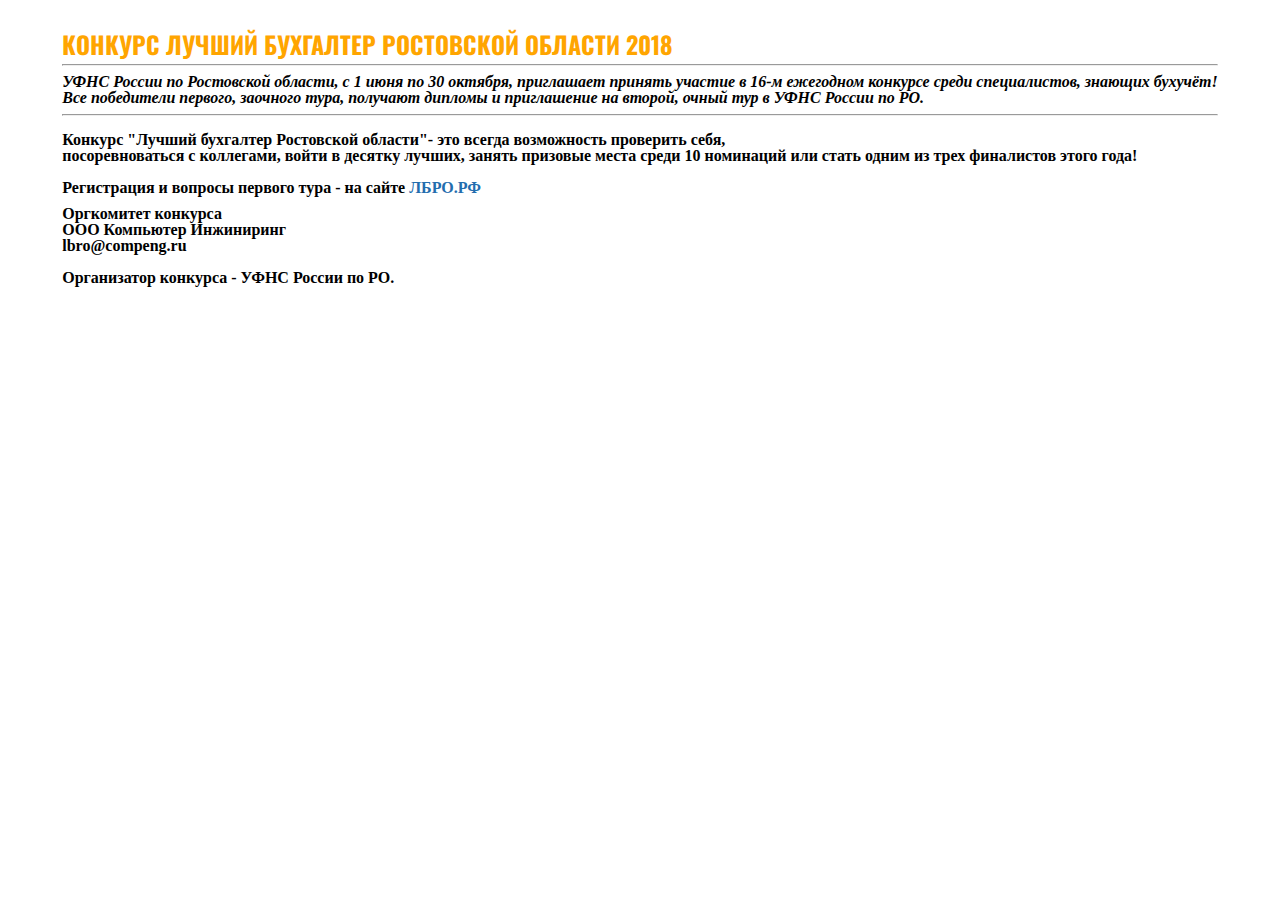
<file: mail/mail.html>
<!DOCTYPE html>
<html lang="ru">
<head>
	<meta charset="UTF-8">
	<meta name="viewport" content="width=device-width, initial-scale=1">
	<title>mail</title>
	<link href="https://fonts.googleapis.com/css?family=Oswald:400,700&amp;subset=cyrillic" rel="stylesheet">
	<link href="https://fonts.googleapis.com/css?family=Source+Sans+Pro:400,400i,700,700i&amp;subset=cyrillic" rel="stylesheet">
</head>
<body>
		<center>
			<table style="border-spacing: 0; border-collapse: collapse; vertical-align: top" cellpadding="0" cellspacing="0";>
				<tbody>
					<tr style="border-spacing: 0; border-collapse: collapse; vertical-align: top; text-align: left; display: inline-block;">
						<td style="vertical-align: top; font-weight: bold; line-height: 1; border: 1px;">
							<p style="color: #FFA500; font-size: 24px; margin-bottom: 0px; font-family: 'Oswald', sans-serif;"> КОНКУРС ЛУЧШИЙ БУХГАЛТЕР РОСТОВСКОЙ ОБЛАСТИ 2018
							</p> 
								<hr /> 
							<p style="color: #000; margin-top: 0px; margin-bottom: 0px; font-size: 16px; font-style: italic;">
							УФНС России по Ростовской области, с 1 июня по 30 октября, приглашает принять участие в 16-м ежегодном конкурсе среди специалистов, знающих бухучёт! <br>
							Все победители первого, заочного тура, получают дипломы и приглашение на второй, очный тур в УФНС России по РО.  
							</p>
							<hr />
							<p style="color: #000; margin-bottom: 0px;"> Конкурс "Лучший бухгалтер Ростовской области"<span>- это всегда возможность проверить себя, <br>посоревноваться с коллегами, войти в десятку лучших, занять призовые места среди 10 номинаций или стать одним из трех финалистов этого года!</span> </p>
							<p style="color: #000; margin-top: 0px; margin-bottom: 0px; font-size: 14px;"> </p> <br>
							<p style="color: #000; font-size: 16px; margin-top: 0px; margin-bottom: 0px;">Регистрация и вопросы первого тура - на сайте <a href="http://лбро.рф/" style="color: #236dae; text-decoration: none;">
							ЛБРО.РФ</a></p>
								<p style="margin-top: 10px; color: #000; font-size: 16px;"> Оргкомитет конкурса<br>ООО Компьютер Инжиниринг<br>lbro@compeng.ru<br><br>Организатор конкурса - УФНС России по РО.<br>
								</p>
							</td>

</body>
</html>
	<!--<a href="http://лбро.рф/">
		<button style="
background: #87e0fd; /* Old browsers */
background: -moz-linear-gradient(top, #87e0fd 0%, #53cbf1 40%, #05abe0 100%); /* FF3.6-15 */
background: -webkit-linear-gradient(top, #87e0fd 0%,#53cbf1 40%,#05abe0 100%); /* Chrome10-25,Safari5.1-6 */
background: linear-gradient(to bottom, #87e0fd 0%,#53cbf1 40%,#05abe0 100%); /* W3C, IE10+, FF16+, Chrome26+, Opera12+, Safari7+ */
filter: progid:DXImageTransform.Microsoft.gradient( startColorstr='#87e0fd', endColorstr='#05abe0',GradientType=0 );
-webkit-appearance: none;
-moz-appearance: none;
appearance: none;
box-shadow: 5px 5px 10px 6px rgba(0, 3, 20, 0.3);
border: 0; padding: 9px 150px 9px 150px;
border-radius: 4px; margin-top: 10px; margin-bottom: 0px; margin-left: 15px; 
text-decoration: none; font-size: 18px; font-weight: 600; color: #fff;"> ЛБРО.РФ </button></a>-->
</file>
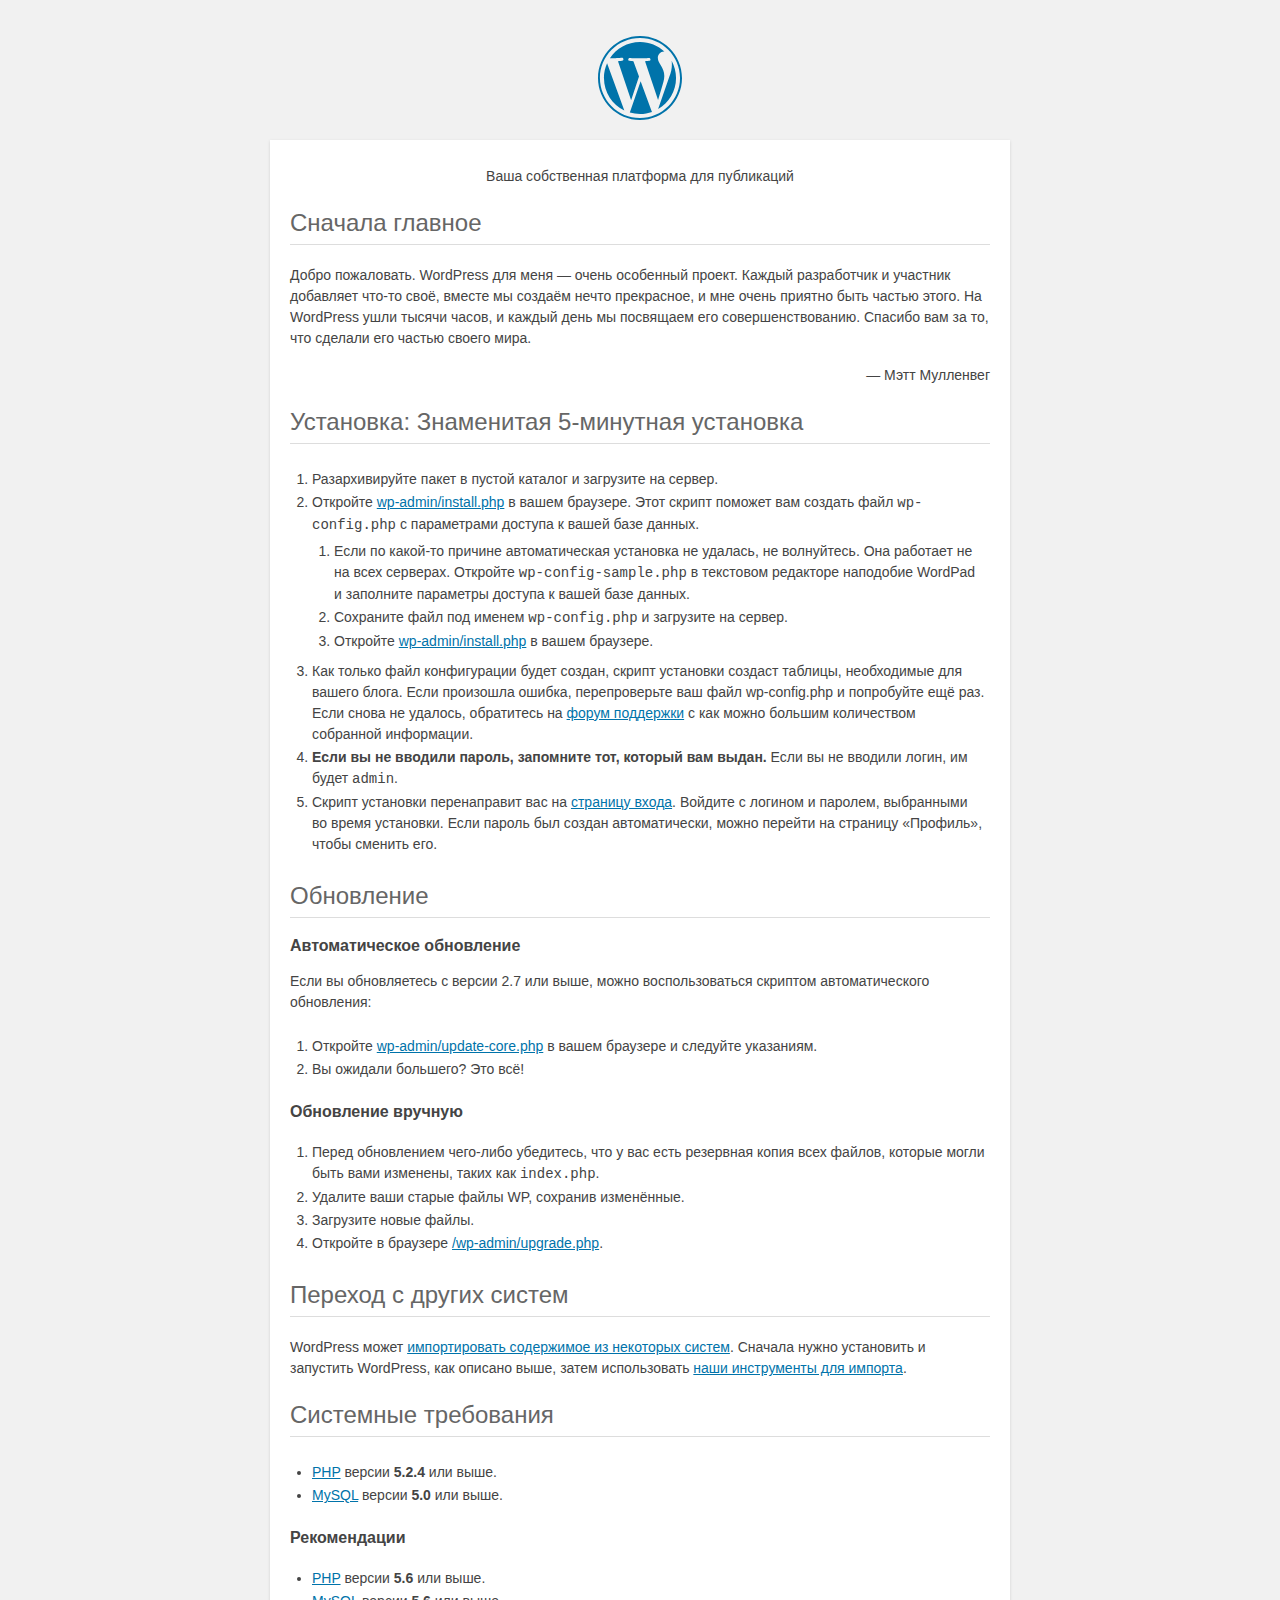
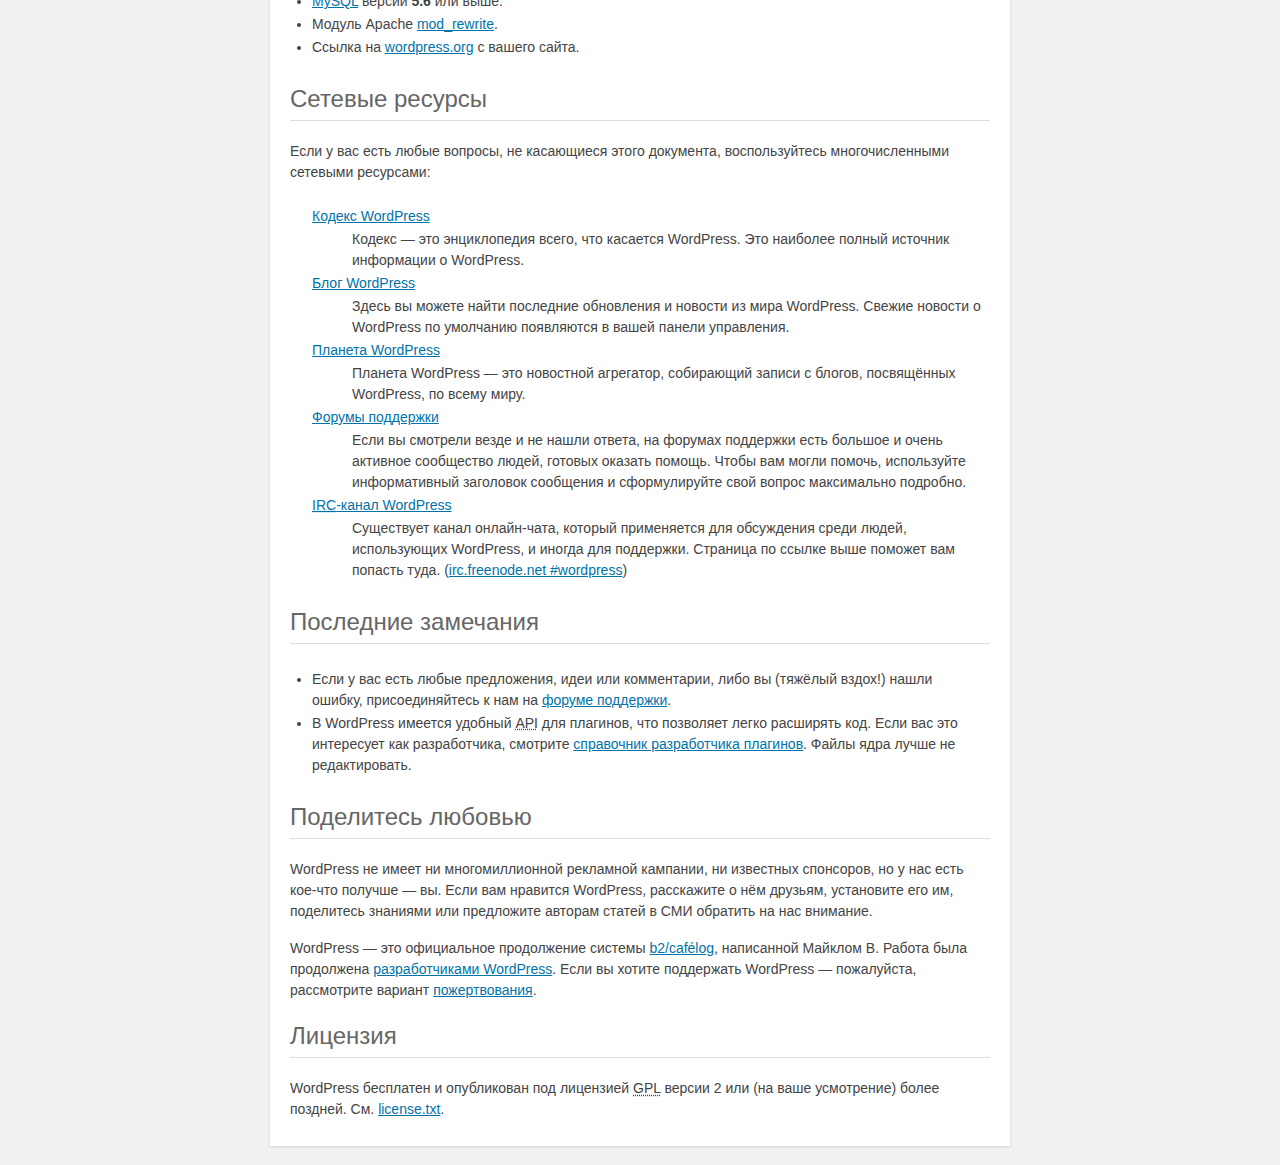
<file: test/WP1/readme.html>
<!DOCTYPE html PUBLIC "-//W3C//DTD XHTML 1.0 Strict//EN" "http://www.w3.org/TR/xhtml1/DTD/xhtml1-strict.dtd">
<html xmlns="http://www.w3.org/1999/xhtml">
<head>
	<meta name="viewport" content="width=device-width" />
	<meta http-equiv="Content-Type" content="text/html; charset=utf-8" />
	<title>WordPress &#8250; ReadMe</title>
	<link rel="stylesheet" href="wp-admin/css/install.css?ver=20100228" type="text/css" />
</head>
<body>
<h1 id="logo">
	<a href="https://wordpress.org/"><img alt="WordPress" src="wp-admin/images/wordpress-logo.png" /></a>
</h1>
<p style="text-align: center">Ваша собственная платформа для публикаций</p>

<h2>Сначала главное</h2>
<p>Добро пожаловать. WordPress для меня &#8212; очень особенный проект. Каждый разработчик и участник добавляет что-то своё, вместе мы создаём нечто прекрасное, и мне очень приятно быть частью этого. На WordPress ушли тысячи часов, и каждый день мы посвящаем его совершенствованию. Спасибо вам за то, что сделали его частью своего мира.</p>
<p style="text-align: right">&#8212; Мэтт Мулленвег</p>

<h2>Установка: Знаменитая 5-минутная установка</h2>
<ol>
	<li>Разархивируйте пакет в пустой каталог и загрузите на сервер.</li>
	<li>Откройте <span class="file"><a href="wp-admin/install.php">wp-admin/install.php</a></span> в вашем браузере. Этот скрипт поможет вам создать файл <code>wp-config.php</code> с параметрами доступа к вашей базе данных.
		<ol>
			<li>Если по какой-то причине автоматическая установка не удалась, не волнуйтесь. Она работает не на всех серверах. Откройте <code>wp-config-sample.php</code> в текстовом редакторе наподобие WordPad и заполните параметры доступа к вашей базе данных.</li>
			<li>Сохраните файл под именем <code>wp-config.php</code> и загрузите на сервер.</li>
			<li>Откройте <span class="file"><a href="wp-admin/install.php">wp-admin/install.php</a></span> в вашем браузере.</li>
		</ol>
	</li>
	<li>Как только файл конфигурации будет создан, скрипт установки создаст таблицы, необходимые для вашего блога. Если произошла ошибка, перепроверьте ваш файл <span class="file">wp-config.php</span> и попробуйте ещё раз. Если снова не удалось, обратитесь на <a href="https://ru.forums.wordpress.org/">форум поддержки</a> с как можно большим количеством собранной информации.</li>
	<li><strong>Если вы не вводили пароль, запомните тот, который вам выдан.</strong> Если вы не вводили логин, им будет <code>admin</code>.</li>
	<li> Скрипт установки перенаправит вас на <a href="wp-login.php">страницу входа</a>. Войдите с логином и паролем, выбранными во время установки. Если пароль был создан автоматически, можно перейти на страницу &laquo;Профиль&raquo;, чтобы сменить его.</li>
</ol>

<h2>Обновление</h2>
<h3>Автоматическое обновление</h3>
<p>Если вы обновляетесь с версии 2.7 или выше, можно воспользоваться скриптом автоматического обновления:</p>
<ol>
	<li>Откройте <span class="file"><a href="wp-admin/update-core.php">wp-admin/update-core.php</a></span> в вашем браузере и следуйте указаниям.</li>
	<li>Вы ожидали большего? Это всё!</li>
</ol>

<h3>Обновление вручную</h3>
<ol>
	<li>Перед обновлением чего-либо убедитесь, что у вас есть резервная копия всех файлов, которые могли быть вами изменены, таких как <code>index.php</code>.</li>
	<li>Удалите ваши старые файлы WP, сохранив изменённые.</li>
	<li>Загрузите новые файлы.</li>
	<li>Откройте в браузере <span class="file"><a href="wp-admin/upgrade.php">/wp-admin/upgrade.php</a>.</span></li>
</ol>

<h2>Переход с других систем</h2>
<p>WordPress может <a href="https://codex.wordpress.org/Importing_Content">импортировать содержимое из некоторых систем</a>. Сначала нужно установить и запустить WordPress, как описано выше, затем использовать <a href="wp-admin/import.php" title="Импорт в WordPress">наши инструменты для импорта</a>.</p>

<h2>Системные требования</h2>
<ul>
	<li><a href="https://secure.php.net/">PHP</a> версии <strong>5.2.4</strong> или выше.</li>
	<li><a href="https://www.mysql.com/">MySQL</a> версии <strong>5.0</strong> или выше.</li>
</ul>

<h3>Рекомендации</h3>
<ul>
	<li><a href="https://secure.php.net/">PHP</a> версии <strong>5.6</strong> или выше.</li>
	<li><a href="https://www.mysql.com/">MySQL</a> версии <strong>5.6</strong> или выше.</li>
	<li>Модуль Apache <a href="https://httpd.apache.org/docs/2.2/mod/mod_rewrite.html">mod_rewrite</a>.</li>
	<li>Ссылка на <a href="https://wordpress.org/">wordpress.org</a> c вашего сайта.</li>
</ul>

<h2>Сетевые ресурсы</h2>
<p>Если у вас есть любые вопросы, не касающиеся этого документа, воспользуйтесь многочисленными сетевыми ресурсами:</p>
<dl>
	<dt><a href="https://codex.wordpress.org/Заглавная_страница">Кодекс WordPress</a></dt>
		<dd>Кодекс &#8212; это энциклопедия всего, что касается WordPress. Это наиболее полный источник информации о WordPress.</dd>
	<dt><a href="https://wordpress.org/news/">Блог WordPress</a></dt>
		<dd>Здесь вы можете найти последние обновления и новости из мира WordPress. Свежие новости о WordPress по умолчанию появляются в вашей панели управления.</dd>
	<dt><a href="https://planet.wordpress.org/">Планета WordPress </a></dt>
		<dd>Планета WordPress &#8212; это новостной агрегатор, собирающий записи с блогов, посвящённых WordPress, по всему миру.</dd>
	<dt><a href="https://ru.forums.wordpress.org/">Форумы поддержки</a></dt>
		<dd>Если вы смотрели везде и не нашли ответа, на форумах поддержки есть большое и очень активное сообщество людей, готовых оказать помощь. Чтобы вам могли помочь, используйте информативный заголовок сообщения и сформулируйте свой вопрос максимально подробно.</dd>
	<dt><a href="https://codex.wordpress.org/IRC"><abbr title="Internet Relay Chat">IRC</abbr>-канал WordPress</a></dt>
		<dd>Существует канал онлайн-чата, который применяется для обсуждения среди людей, использующих WordPress, и иногда для поддержки. Страница по ссылке выше поможет вам попасть туда. (<a href="irc://irc.freenode.net/wordpress">irc.freenode.net #wordpress</a>)</dd>
</dl>

<h2>Последние замечания</h2>
<ul>
	<li>Если у вас есть любые предложения, идеи или комментарии, либо вы (тяжёлый вздох!) нашли ошибку, присоединяйтесь к нам на <a href="https://ru.forums.wordpress.org/">форуме поддержки</a>.</li>
	<li>В WordPress имеется удобный <abbr title="application programming interface">API</abbr> для плагинов, что позволяет легко расширять код. Если вас это интересует как разработчика, смотрите <a href="https://developer.wordpress.org/plugins/">справочник разработчика плагинов</a>. Файлы ядра лучше не редактировать.</li>
</ul>

<h2>Поделитесь любовью</h2>
<p>WordPress не имеет ни многомиллионной рекламной кампании, ни известных спонсоров, но у нас есть кое-что получше &#8212; вы. Если вам нравится WordPress, расскажите о нём друзьям, установите его им, поделитесь знаниями или предложите авторам статей в СМИ обратить на нас внимание.</p>

<p>WordPress &#8212; это официальное продолжение системы <a href="http://cafelog.com/">b2/caf&#233;log</a>, написанной Майклом В. Работа была продолжена <a href="https://wordpress.org/about/">разработчиками WordPress</a>. Если вы хотите поддержать WordPress &#8212; пожалуйста, рассмотрите вариант <a href="https://wordpress.org/donate/" title="Пожертвования для WordPress">пожертвования</a>.</p>

<h2>Лицензия</h2>
<p>WordPress бесплатен и опубликован под лицензией <abbr title="GNU General Public License">GPL</abbr> версии 2 или (на ваше усмотрение) более поздней. См. <a href="license.txt">license.txt</a>.</p>

</body>
</html>
</file>
<file: test/WP1/wp-admin/css/install.css>
html {
	background: #f1f1f1;
	margin: 0 20px;
}

body {
	background: #fff;
	color: #444;
	font-family: -apple-system, BlinkMacSystemFont, "Segoe UI", Roboto, Oxygen-Sans, Ubuntu, Cantarell, "Helvetica Neue", sans-serif;
	margin: 140px auto 25px;
	padding: 20px 20px 10px 20px;
	max-width: 700px;
	-webkit-font-smoothing: subpixel-antialiased;
	box-shadow: 0 1px 3px rgba(0,0,0,0.13);
}

a {
	color: #0073aa;
}

a:hover,
a:active {
	color: #00a0d2;
}

a:focus {
	color: #124964;
	box-shadow:
		0 0 0 1px #5b9dd9,
		0 0 2px 1px rgba(30, 140, 190, .8);
}

.ie8 a:focus {
	outline: #5b9dd9 solid 1px;
}

h1, h2 {
	border-bottom: 1px solid #ddd;
	clear: both;
	color: #666;
	font-size: 24px;
	padding: 0;
	padding-bottom: 7px;
	font-weight: 400;
}

h3 {
	font-size: 16px;
}

p, li, dd, dt {
	padding-bottom: 2px;
	font-size: 14px;
	line-height: 1.5;
}

code, .code {
	font-family: Consolas, Monaco, monospace;
}

ul, ol, dl {
	padding: 5px 5px 5px 22px;
}

a img {
	border:0
}
abbr {
	border: 0;
	font-variant: normal;
}

fieldset {
	border: 0;
	padding: 0;
	margin: 0;
}

label {
	cursor: pointer;
}

#logo {
	margin: 6px 0 14px 0;
	padding: 0 0 7px 0;
	border-bottom: none;
	text-align:center
}
#logo a {
	background-image: url(../images/w-logo-blue.png?ver=20131202);
	background-image: none, url(../images/wordpress-logo.svg?ver=20131107);
	background-size: 84px;
	background-position: center top;
	background-repeat: no-repeat;
	color: #444; /* same as login.css */
	height: 84px;
	font-size: 20px;
	font-weight: 400;
	line-height: 1.3em;
	margin: -130px auto 25px;
	padding: 0;
	text-decoration: none;
	width: 84px;
	text-indent: -9999px;
	outline: none;
	overflow: hidden;
	display: block;
}

#logo a:focus {
	box-shadow: none;
}

.step {
	margin: 20px 0 15px;
}
.step, th {
	text-align: left;
	padding: 0;
}
.language-chooser.wp-core-ui .step .button.button-large {
	height: 36px;
	font-size: 14px;
	line-height: 33px;
	vertical-align: middle;
}
textarea {
	border: 1px solid #ddd;
	font-family: -apple-system, BlinkMacSystemFont, "Segoe UI", Roboto, Oxygen-Sans, Ubuntu, Cantarell, "Helvetica Neue", sans-serif;
	width: 100%;
	box-sizing: border-box;
}

.form-table {
	border-collapse: collapse;
	margin-top: 1em;
	width: 100%;
}

.form-table td {
	margin-bottom: 9px;
	padding: 10px 20px 10px 0;
	font-size: 14px;
	vertical-align: top
}

.form-table th {
	font-size: 14px;
	text-align: left;
	padding: 10px 20px 10px 0;
	width: 140px;
	vertical-align: top;
}

.form-table code {
	line-height: 18px;
	font-size: 14px;
}

.form-table p {
	margin: 4px 0 0 0;
	font-size: 11px;
}

.form-table input {
	line-height: 20px;
	font-size: 15px;
	padding: 3px 5px;
	border: 1px solid #ddd;
	box-shadow: inset 0 1px 2px rgba(0,0,0,0.07);
}

input,
submit {
	font-family: -apple-system, BlinkMacSystemFont, "Segoe UI", Roboto, Oxygen-Sans, Ubuntu, Cantarell, "Helvetica Neue", sans-serif;
}

.form-table input[type=text],
.form-table input[type=email],
.form-table input[type=url],
.form-table input[type=password] {
	width: 206px;
}

.form-table th p {
	font-weight: 400;
}

.form-table.install-success th,
.form-table.install-success td {
	vertical-align: middle;
	padding: 16px 20px 16px 0;
}

.form-table.install-success td p {
	margin: 0;
	font-size: 14px;
}

.form-table.install-success td code {
	margin: 0;
	font-size: 18px;
}

#error-page {
	margin-top: 50px;
}

#error-page p {
	font-size: 14px;
	line-height: 18px;
	margin: 25px 0 20px;
}

#error-page code, .code {
	font-family: Consolas, Monaco, monospace;
}

.wp-hide-pw > .dashicons {
	line-height: inherit;
}

#pass-strength-result {
	background-color: #eee;
	border: 1px solid #ddd;
	color: #23282d;
	margin: -2px 5px 5px 0px;
	padding: 3px 5px;
	text-align: center;
	width: 218px;
	box-sizing: border-box;
	opacity: 0;
}

#pass-strength-result.short {
	background-color: #f1adad;
	border-color: #e35b5b;
	opacity: 1;
}

#pass-strength-result.bad {
	background-color: #fbc5a9;
	border-color: #f78b53;
	opacity: 1;
}

#pass-strength-result.good {
	background-color: #ffe399;
	border-color: #ffc733;
	opacity: 1;
}

#pass-strength-result.strong {
	background-color: #c1e1b9;
	border-color: #83c373;
	opacity: 1;
}

#pass1.short, #pass1-text.short {
	border-color: #e35b5b;
}

#pass1.bad, #pass1-text.bad {
	border-color: #f78b53;
}

#pass1.good, #pass1-text.good {
	border-color: #ffc733;
}

#pass1.strong, #pass1-text.strong {
	border-color: #83c373;
}

.pw-weak {
	display: none;
}

.message {
	border-left: 4px solid #dc3232;
	padding: .7em .6em;
	background-color: #fbeaea;
}

/* rtl:ignore */
#dbname,
#uname,
#pwd,
#dbhost,
#prefix,
#user_login,
#admin_email,
#pass1,
#pass2 {
	direction: ltr;
}

#pass1-text,
.show-password #pass1 {
	display: none;
}

.show-password #pass1-text
{
	display: inline-block;
}

.form-table span.description.important {
	font-size: 12px;
}


/* localization */
body.rtl,
.rtl textarea,
.rtl input,
.rtl submit {
	font-family: Tahoma, sans-serif;
}

:lang(he-il) body.rtl,
:lang(he-il) .rtl textarea,
:lang(he-il) .rtl input,
:lang(he-il) .rtl submit {
	font-family: Arial, sans-serif;
}

@media only screen and (max-width: 799px) {
	body {
		margin-top: 115px;
	}
	#logo a {
		margin: -125px auto 30px;
	}
}

@media screen and ( max-width: 782px ) {

	.form-table {
		margin-top: 0;
	}

	.form-table th,
	.form-table td {
		display: block;
		width: auto;
		vertical-align: middle;
	}

	.form-table th {
		padding: 20px 0 0;
	}

	.form-table td {
		padding: 5px 0;
		border: 0;
		margin: 0;
	}

	textarea,
	input {
		font-size: 16px;
	}

	.form-table td input[type="text"],
	.form-table td input[type="email"],
	.form-table td input[type="url"],
	.form-table td input[type="password"],
	.form-table td select,
	.form-table td textarea,
	.form-table span.description {
		width: 100%;
		font-size: 16px;
		line-height: 1.5;
		padding: 7px 10px;
		display: block;
		max-width: none;
		box-sizing: border-box;
	}

}

body.language-chooser {
	max-width: 300px;
}

.language-chooser select {
	padding: 8px;
	width: 100%;
	display: block;
	border: 1px solid #ddd;
	background-color: #fff;
	color: #32373c;
	font-size: 16px;
	font-family: Arial, sans-serif;
	font-weight: 400;
}

.language-chooser p {
	text-align: right;
}

.screen-reader-input,
.screen-reader-text {
	border: 0;
	clip: rect(1px, 1px, 1px, 1px);
	-webkit-clip-path: inset(50%);
	clip-path: inset(50%);
	height: 1px;
	margin: -1px;
	overflow: hidden;
	padding: 0;
	position: absolute;
	width: 1px;
	word-wrap: normal !important;
}

.spinner {
	background: url(../images/spinner.gif) no-repeat;
	background-size: 20px 20px;
	visibility: hidden;
	opacity: 0.7;
	filter: alpha(opacity=70);
	width: 20px;
	height: 20px;
	margin: 2px 5px 0;
}

.step .spinner {
	display: inline-block;
	vertical-align: middle;
	margin-right: 15px;
}

.button.hide-if-no-js,
.hide-if-no-js {
	display: none;
}

/**
 * HiDPI Displays
 */
@media print,
  (-webkit-min-device-pixel-ratio: 1.25),
  (min-resolution: 120dpi) {

	.spinner {
		background-image: url(../images/spinner-2x.gif);
	}

}
</file>
